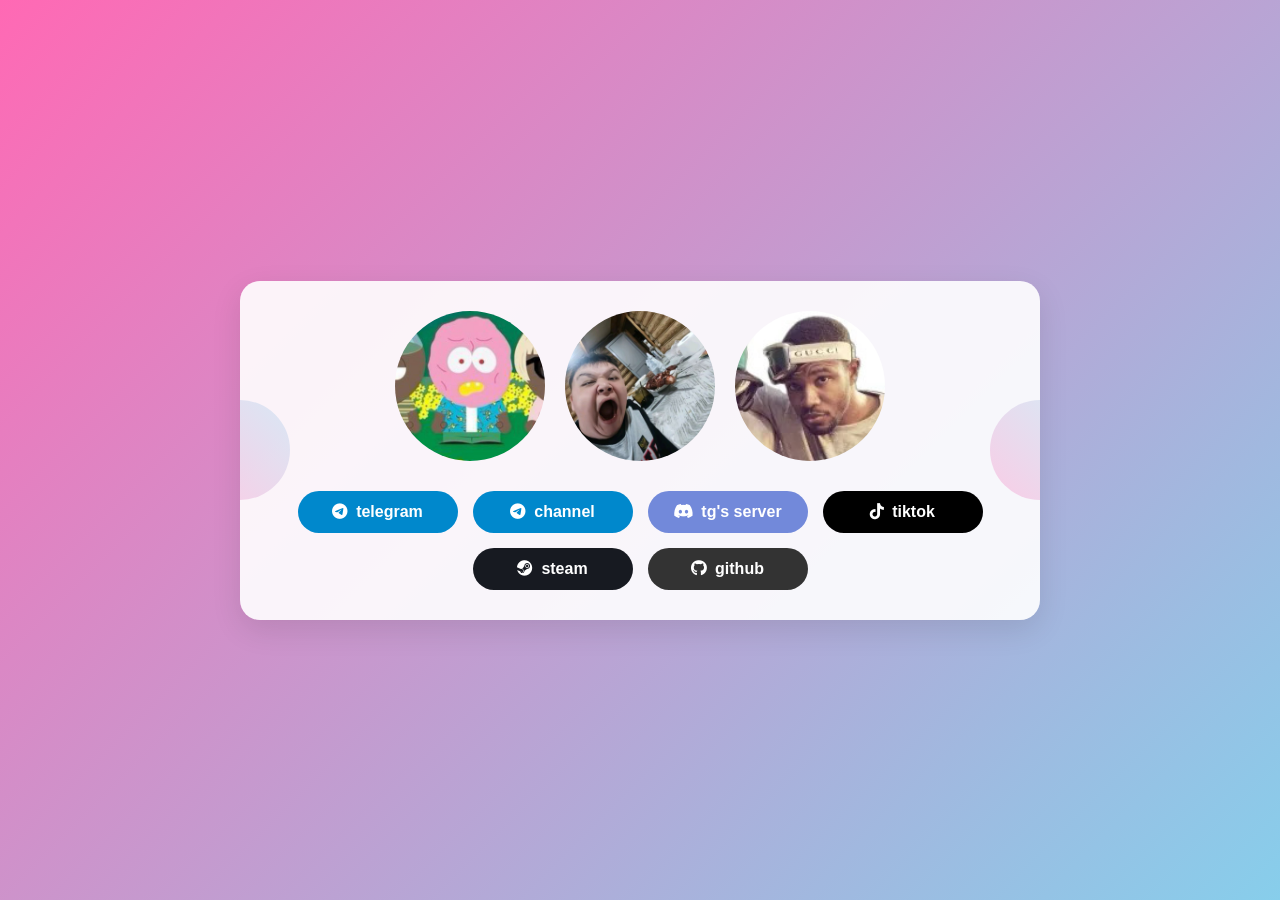
<file: index.html>
<!DOCTYPE html>
<html lang="ru">
<head>
    <meta charset="UTF-8">
    <meta name="viewport" content="width=device-width, initial-scale=1.0">
    <title>snxlys bio</title>
    <link href="https://cdnjs.cloudflare.com/ajax/libs/font-awesome/6.0.0/css/all.min.css" rel="stylesheet">
    <style>
        :root {
            --primary-pink: #ff69b4;
            --primary-blue: #87ceeb;
            --white: #ffffff;
        }

        * {
            margin: 0;
            padding: 0;
            box-sizing: border-box;
        }

        body {
            font-family: Arial, sans-serif;
            background: linear-gradient(135deg, var(--primary-pink) 0%, var(--primary-blue) 100%);
            min-height: 100vh;
            display: flex;
            justify-content: center;
            align-items: center;
            padding: 20px;
        }

        .container {
            background: rgba(255, 255, 255, 0.9);
            border-radius: 20px;
            padding: 30px;
            box-shadow: 0 10px 30px rgba(0, 0, 0, 0.1);
            max-width: 800px;
            width: 100%;
            position: relative;
            overflow: hidden;
        }

        .side-element {
            position: absolute;
            width: 100px;
            height: 100px;
            background: linear-gradient(45deg, var(--primary-pink), var(--primary-blue));
            border-radius: 50%;
            opacity: 0;
        }

        .side-element.left {
            left: -50px;
            top: 50%;
            transform: translateY(-50%);
            animation: slideInLeft 1s ease forwards;
        }

        .side-element.right {
            right: -50px;
            top: 50%;
            transform: translateY(-50%);
            animation: slideInRight 1s ease forwards;
        }

        @keyframes slideInLeft {
            from {
                left: -100px;
                opacity: 0;
            }
            to {
                left: -50px;
                opacity: 0.3;
            }
        }

        @keyframes slideInRight {
            from {
                right: -100px;
                opacity: 0;
            }
            to {
                right: -50px;
                opacity: 0.3;
            }
        }

        .lol-container {
            display: flex;
            justify-content: center;
            gap: 20px;
            margin-bottom: 30px;
            flex-wrap: wrap;
        }
		
        .avatar {
            width: 150px;
            height: 150px;
            border-radius: 50%;
            overflow: hidden;
            transition: transform 0.3s ease;
        }

        .avatar:hover {
            transform: scale(1.1);
        }

        .avatar img {
            width: 100%;
            height: 100%;
            object-fit: cover;
        }
		
        .social-links {
            display: flex;
            flex-wrap: wrap;
            gap: 15px;
            justify-content: center;
        }

        .social-btn {
            display: inline-block;
            padding: 12px 24px;
            border-radius: 30px;
            text-decoration: none;
            color: white;
            font-weight: bold;
            transition: transform 0.3s ease, box-shadow 0.3s ease;
            text-align: center;
            min-width: 160px;
        }

        .social-btn:hover {
            transform: translateY(-3px);
            box-shadow: 0 5px 15px rgba(0, 0, 0, 0.2);
        }

        .social-btn i {
            margin-right: 8px;
        }

        .telegram { background-color: #0088cc; }
        .discord { background-color: #7289DA; }
        .tiktok { background-color: #000000; }
        .steam { background-color: #171a21; }
        .github { background-color: #333333; }

        @media (max-width: 768px) {
            .container {
                padding: 20px;
            }

            .avatar {
                width: 130px;
                height: 130px;
            }
			
			.avatar img {
				width: 100%;
				height: 100%;
			}

            .social-btn {
                min-width: 140px;
                padding: 10px 20px;
            }
			
			.pfp3 {
				display: none;
			}
        }

        @media (max-width: 480px) {
            .avatar {
                width: 100px;
                height: 100px;
            }

            .social-btn {
                min-width: 100%;
            }
			
			.pfp3 {
				display: none;
			}
        }
    </style>
</head>
<body>
    <div class="container">
        <div class="side-element left"></div>
        <div class="side-element right"></div>
        
        <div class="lol-container">
            <div class="avatar">
                <img src="/pfps/1.jpg" alt="avatar 1">
            </div>
            <div class="avatar">
                <img src="/pfps/2.jpg" alt="avatar 2">
            </div>
            <div class="avatar pfp3">
                <img src="/pfps/3.jpg" alt="avatar 3">
            </div>
        </div>

        <div class="social-links">
            <a href="https://snxly.t.me" class="social-btn telegram">
                <i class="fab fa-telegram"></i>telegram
            </a>
            <a href="https://cncell_prod.t.me" class="social-btn telegram">
                <i class="fab fa-telegram"></i>channel
            </a>
            <a href="https://discord.gg/uN3aAJkatj" class="social-btn discord">
                <i class="fab fa-discord"></i>tg's server
            </a>
            <a href="https://tiktok.com/@snx.ly" class="social-btn tiktok">
                <i class="fab fa-tiktok"></i>tiktok
            </a>
            <a href="https://steamcommunity.com/id/snxly/" class="social-btn steam">
                <i class="fab fa-steam"></i>steam
            </a>
            <a href="https://github.com/snxxly" class="social-btn github">
                <i class="fab fa-github"></i>github
            </a>
        </div>
    </div>
</body>
</html>
</file>
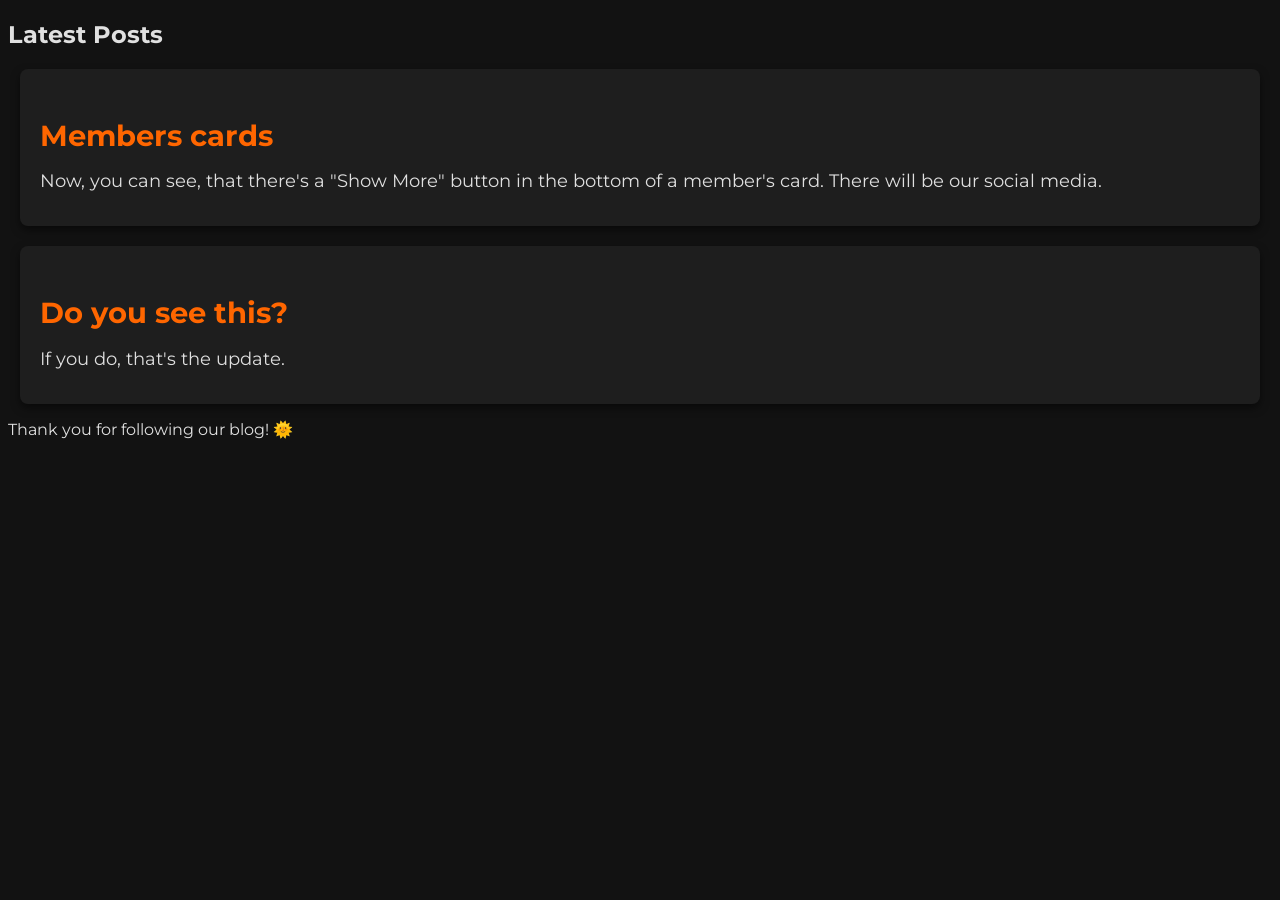
<file: blog.html>
<!DOCTYPE html>
<html lang="en">
<head>
    <meta charset="UTF-8">
    <meta name="viewport" content="width=device-width, initial-scale=1.0">
    <title>SunProject Blog</title>
    <link href="https://fonts.googleapis.com/css2?family=Montserrat:wght@400;700&display=swap" rel="stylesheet">
    <link rel="stylesheet" href="blog-styles.css">
    <link rel="icon" href="favicon.ico" type="image/x-icon">
</head>
<body>

    <main>
        <section id="blog">
            <h2>Latest Posts</h2>
            <div class="blog-gallery">
				<div class="blog-card">
					<h3>Members cards</h3>
					<p>Now, you can see, that there's a "Show More" button in the bottom of a member's card. There will be our social media.</p>
				</div>
                <div class="blog-card">
                    <h3>Do you see this?</h3>
                    <p>If you do, that's the update.</p>
                </div>
            </div>
        </section>
    </main>

    <footer>
        <p>Thank you for following our blog! 🌞</p>
    </footer>
</body>
</html>
</file>
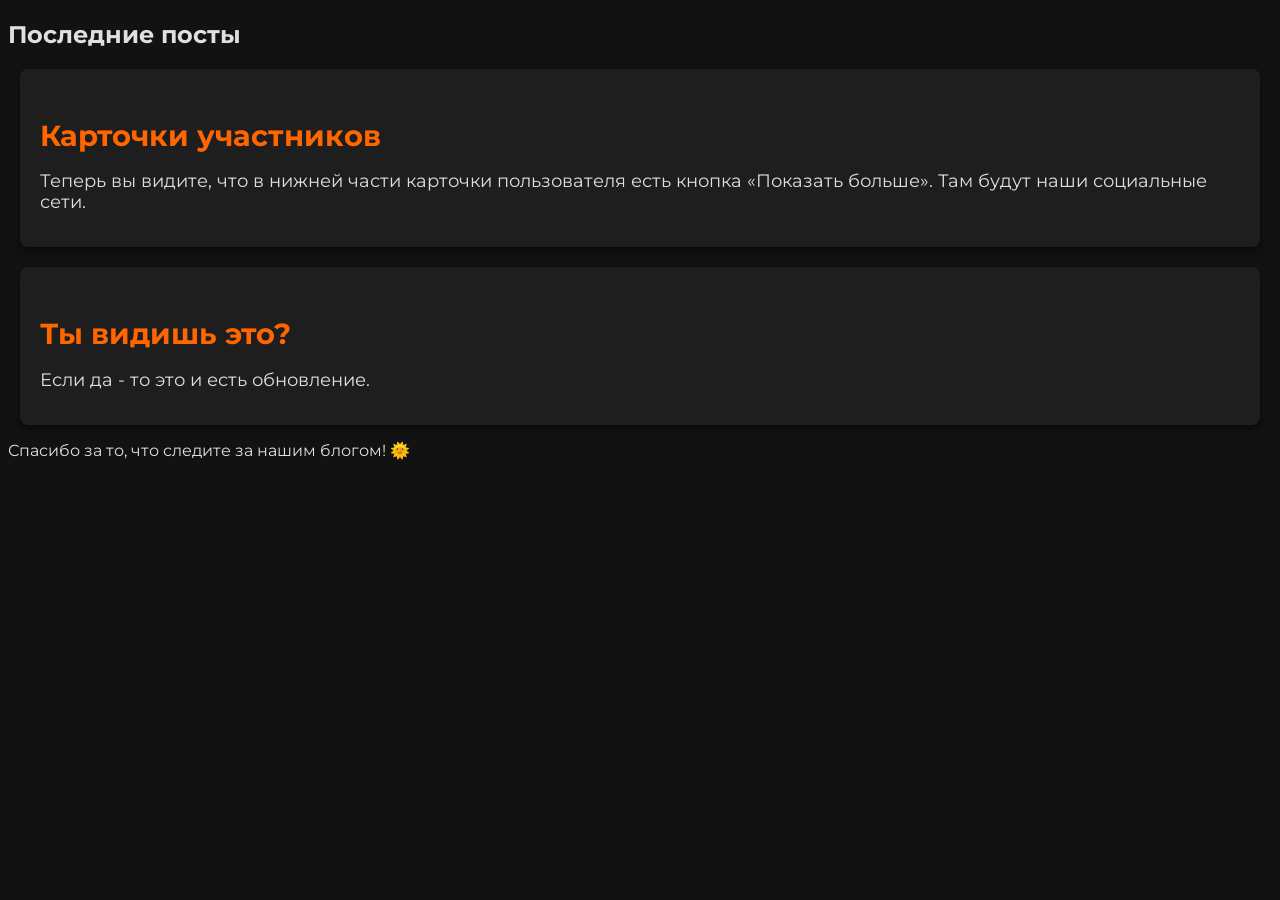
<file: blog_ru.html>
<!DOCTYPE html>
<html lang="en">
<head>
    <meta charset="UTF-8">
    <meta name="viewport" content="width=device-width, initial-scale=1.0">
    <title>Блог SunProject</title>
    <link href="https://fonts.googleapis.com/css2?family=Montserrat:wght@400;700&display=swap" rel="stylesheet">
    <link rel="stylesheet" href="blog-styles.css">
    <link rel="icon" href="favicon.ico" type="image/x-icon">
</head>
<body>

    <main>
        <section id="blog">
            <h2>Последние посты</h2>
            <div class="blog-gallery">
				<div class="blog-card">
						<h3>Карточки участников</h3>
						<p>Теперь вы видите, что в нижней части карточки пользователя есть кнопка «Показать больше». Там будут наши социальные сети.</p>
					</div>
                <div class="blog-card">
                    <h3>Ты видишь это?</h3>
                    <p>Если да - то это и есть обновление.</p>
                </div>
            </div>
        </section>
    </main>

    <footer>
        <p>Спасибо за то, что следите за нашим блогом! 🌞</p>
    </footer>
</body>
</html>
</file>
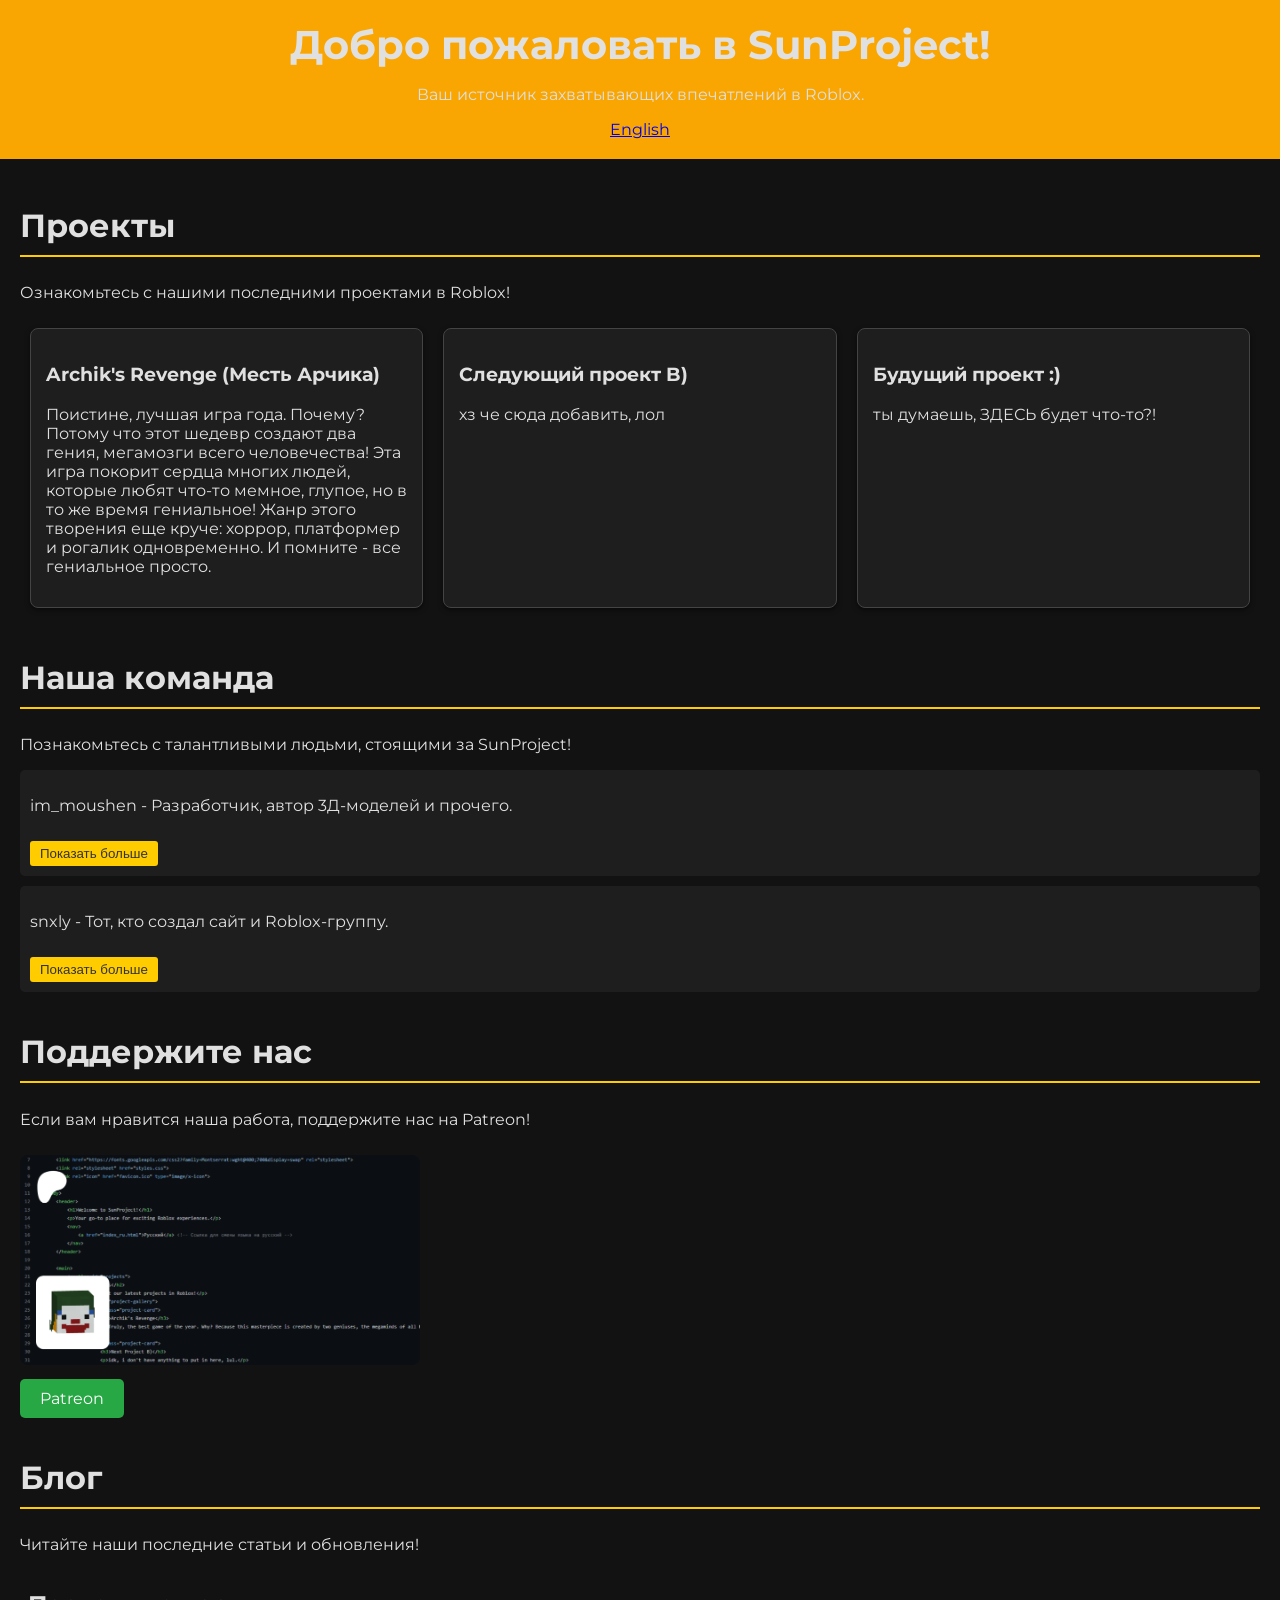
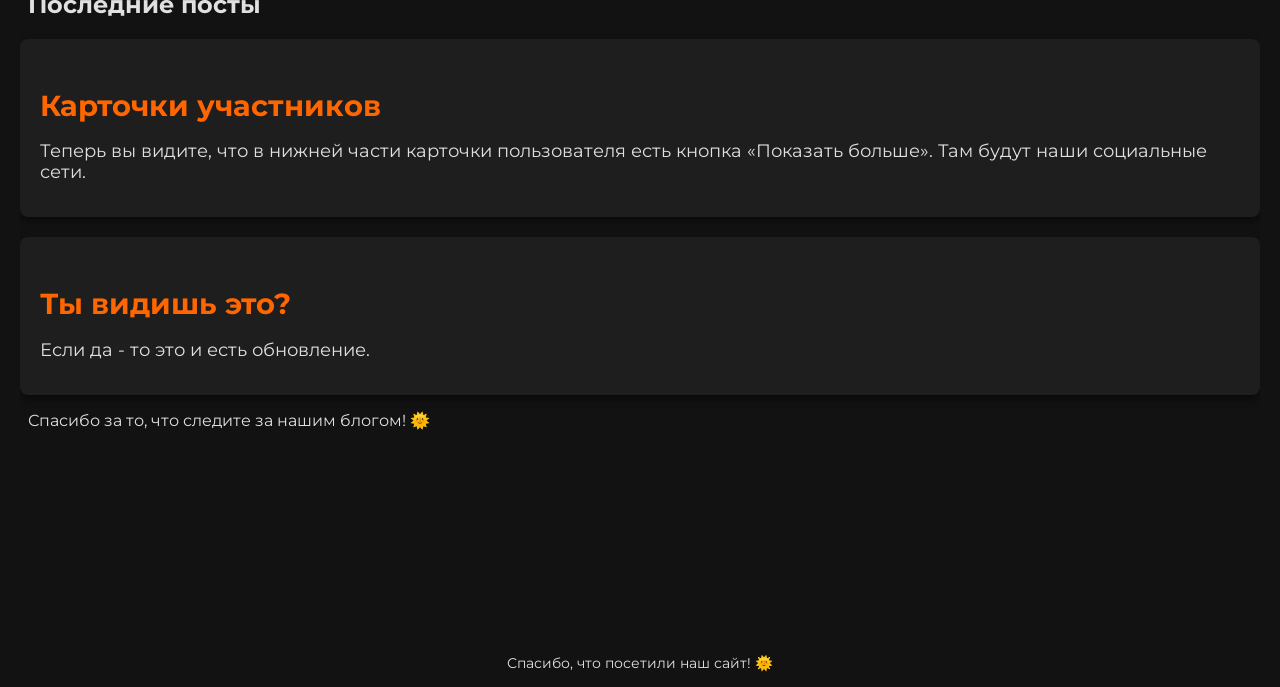
<file: ru.html>
<!DOCTYPE html>
<html lang="ru">
<head>
    <meta charset="UTF-8">
    <meta name="viewport" content="width=device-width, initial-scale=1.0">
    <title>SunProject - Наша группа в Roblox</title>
    <link href="https://fonts.googleapis.com/css2?family=Montserrat:wght@400;700&display=swap" rel="stylesheet">
    <link rel="stylesheet" href="styles.css">
    <link rel="icon" href="favicon.ico" type="image/x-icon">
</head>
<body>
    <header>
        <h1>Добро пожаловать в SunProject!</h1>
        <p>Ваш источник захватывающих впечатлений в Roblox.</p>
        <nav>
            <a href="https://snxxly.github.io">English</a> <!-- Ссылка для смены языка на английский -->
        </nav>
    </header>
    
    <main>
        <section id="projects">
            <h2>Проекты</h2>
            <p>Ознакомьтесь с нашими последними проектами в Roblox!</p>
            <div class="project-gallery">
                <div class="project-card">
                    <h3>Archik's Revenge (Месть Арчика)</h3>
                    <p>Поистине, лучшая игра года. Почему? Потому что этот шедевр создают два гения, мегамозги всего человечества! Эта игра покорит сердца многих людей, которые любят что-то мемное, глупое, но в то же время гениальное! Жанр этого творения еще круче: хоррор, платформер и рогалик одновременно. И помните - все гениальное просто.</p>
                </div>
                <div class="project-card">
                    <h3>Следующий проект B)</h3>
                    <p>хз че сюда добавить, лол</p>
                </div>
                <div class="project-card">
                    <h3>Будущий проект :)</h3>
                    <p>ты думаешь, ЗДЕСЬ будет что-то?!</p>
                </div>
            </div>
        </section>
        
        <section id="team">
            <h2>Наша команда</h2>
            <p>Познакомьтесь с талантливыми людьми, стоящими за SunProject!</p>

            <div class="team-member">
                <p>im_moushen - Разработчик, автор 3Д-моделей и прочего.</p>
                <div class="extra-info">
                    <div class="social-container">
                        <a href="https://www.tiktok.com/@matheww_sbl" target="_blank">
                            <img src="tiktok-logo.png" alt="TikTok" class="social-logo">
                        </a>
                        <p>@matheww_sbl</p>
                    </div>
                    <div class="social-container">
                        <a href="https://t.me/Intervorlderr" target="_blank">
                            <img src="telegram-logo.png" alt="Telegram" class="social-logo">
                        </a>
                        <p>@Intervorlderr</p>
                    </div>
                </div>
                <button class="toggle-info">Показать больше</button>
            </div>

            <div class="team-member">
                <p>snxly - Тот, кто создал сайт и Roblox-группу.</p>
                <div class="extra-info">
                    <div class="social-container">
                        <a href="https://tiktok.com/@snx.ly" target="_blank">
                            <img src="tiktok-logo.png" alt="TikTok" class="social-logo">
                        </a>
                        <p>@snx.ly</p>
                    </div>
                    <div class="social-container">
                        <a href="https://t.me/snxly" target="_blank">
                            <img src="telegram-logo.png" alt="Telegram" class="social-logo">
                        </a>
                        <p>@snxly</p>
                    </div>
                </div>
                <button class="toggle-info">Показать больше</button>
            </div>
        </section>
        
        <section id="donate">
            <h2>Поддержите нас</h2>
			<p>Если вам нравится наша работа, поддержите нас на Patreon!</p>
			<img src="patreon-preview.png" alt="Patreon" class="patreon-image"> <!-- Добавлено изображение -->
			<div class="button-container"> <!-- Контейнер для кнопки -->
				<a href="https://patreon.com/Snxly" class="donate-button" target="_blank">Patreon</a>
			</div>
        </section>
        
        <section id="blog">
            <h2>Блог</h2>
            <p>Читайте наши последние статьи и обновления!</p>
		<div class="blog-frame-container">
			<iframe src="blog_ru.html" width="100%" height="600px" frameborder="0" allowfullscreen></iframe>
		</div>
        </section>
    </main>
    
    <footer>
        <p class="footer">Спасибо, что посетили наш сайт! 🌞</p>
    </footer>
	
	<script src="script_ru.js"></script>
</body>
</html>
</file>
<file: blog-styles.css>
/* Blog styles */
body {
    background-color: #121212; /* Цвет фона для темной темы */
    color: #e0e0e0; /* Цвет текста */
    font-family: 'Montserrat', sans-serif; /* Шрифт */
}

.blog-gallery {
    display: flex;
    flex-direction: column;
    gap: 20px;
    justify-content: center;
    align-items: center;
}

.blog-card {
    background-color: #1e1e1e; /* Цвет фона карточек */
    border-radius: 8px;
    box-shadow: 0 4px 8px rgba(0, 0, 0, 0.5); /* Увеличенная тень для контраста */
    padding: 20px;
    width: 100%;
    max-width: 1200px; /* Ограничение максимальной ширины */
    text-align: left; /* Выравнивание текста по левому краю */
}

.blog-card h3 {
    font-size: 1.8em;
    margin-bottom: 10px;
    color: #ff6600; /* Цвет заголовка */
}

.blog-card p {
    font-size: 1.1em;
    margin-bottom: 15px;
}

.blog-card a {
    background-color: #ff6600; /* Цвет фона кнопки */
    color: white;
    padding: 10px 20px;
    text-decoration: none;
    border-radius: 5px;
    font-weight: bold;
}

.blog-card a:hover {
    background-color: #cc5200; /* Цвет фона кнопки при наведении */
}
</file>
<file: styles.css>
/* Основные стили */
body {
    font-family: 'Montserrat', sans-serif;
    margin: 0;
    padding: 0;
    background-color: #121212; /* Цвет фона для темной темы */
    color: #e0e0e0; /* Цвет текста */
}

header {
    background-color: #f9a602; /* Цвет фона заголовка */
    text-align: center;
    padding: 20px;
}

h1 {
    margin: 0;
    font-size: 2.5em;
}

main {
    padding: 20px;
}

section {
    margin-bottom: 40px;
}

h2 {
    font-size: 2em;
    border-bottom: 2px solid #ffcc00; /* Подчеркивание заголовка */
    padding-bottom: 10px;
}

.project-gallery {
    display: flex;
    flex-wrap: wrap;
    justify-content: space-between;
}

.project-card {
    background-color: #1e1e1e; /* Цвет фона карточки проекта */
    border: 1px solid #444; /* Цвет рамки */
    border-radius: 8px;
    padding: 15px;
    margin: 10px;
    flex: 1 1 calc(30% - 20px); /* 3 карточки в строке */
    box-shadow: 0 2px 5px rgba(0, 0, 0, 0.5);
}

.team-member {
    background-color: #1e1e1e; /* Цвет фона для членов команды */
    padding: 10px;
    border-radius: 5px;
    margin-bottom: 10px;
    position: relative;
}

/* Стили для логотипов соцсетей и текста */
.social-container {
    display: flex;
    align-items: center;
    margin-bottom: 10px;
}

.social-logo {
    width: 30px; /* Размер логотипов соцсетей */
    height: 30px;
    margin-right: 8px;
}

.extra-info {
    max-height: 0; /* По умолчанию скрыта */
    overflow: hidden;
    transition: max-height 0.4s ease, opacity 0.4s ease; /* Анимация высоты и прозрачности */
    opacity: 0;
    display: flex;
    flex-direction: column;
}

.team-member.open .extra-info {
    max-height: 150px; /* Задай нужную высоту для раскрытия */
    opacity: 1;
}

/* Анимация для кнопки */
button.toggle-info {
    cursor: pointer;
    margin-top: 10px;
    padding: 5px 10px;
    background-color: #ffcc00;
    border: none;
    border-radius: 3px;
    color: #333;
    transition: background-color 0.3s ease;
}

button.toggle-info:hover {
    background-color: #ffdd33;
}

.donate-button {
    display: inline-block;
    background-color: #28a745; /* Цвет фона кнопки */
    color: white;
    padding: 10px 20px;
    text-decoration: none;
    border-radius: 5px;
    transition: background-color 0.3s;
}

.donate-button:hover {
    background-color: #218838; /* Цвет кнопки при наведении */
}

.footer {
    text-align: center;
    margin-top: 20px;
    font-size: 0.9em;
}

/* Стили для изображения Patreon */
.patreon-image {
    width: 100%; /* Установить ширину изображения */
    max-width: 400px; /* Максимальная ширина для десктопа */
    margin: 10px 0; /* Отступы сверху и снизу */
    border-radius: 8px; /* Закругленные углы */
}

/* Мобильные стили */
@media (max-width: 768px) {
    .project-card {
        flex: 1 1 calc(100% - 20px); /* Одна карточка на мобильном */
    }
}
</file>
